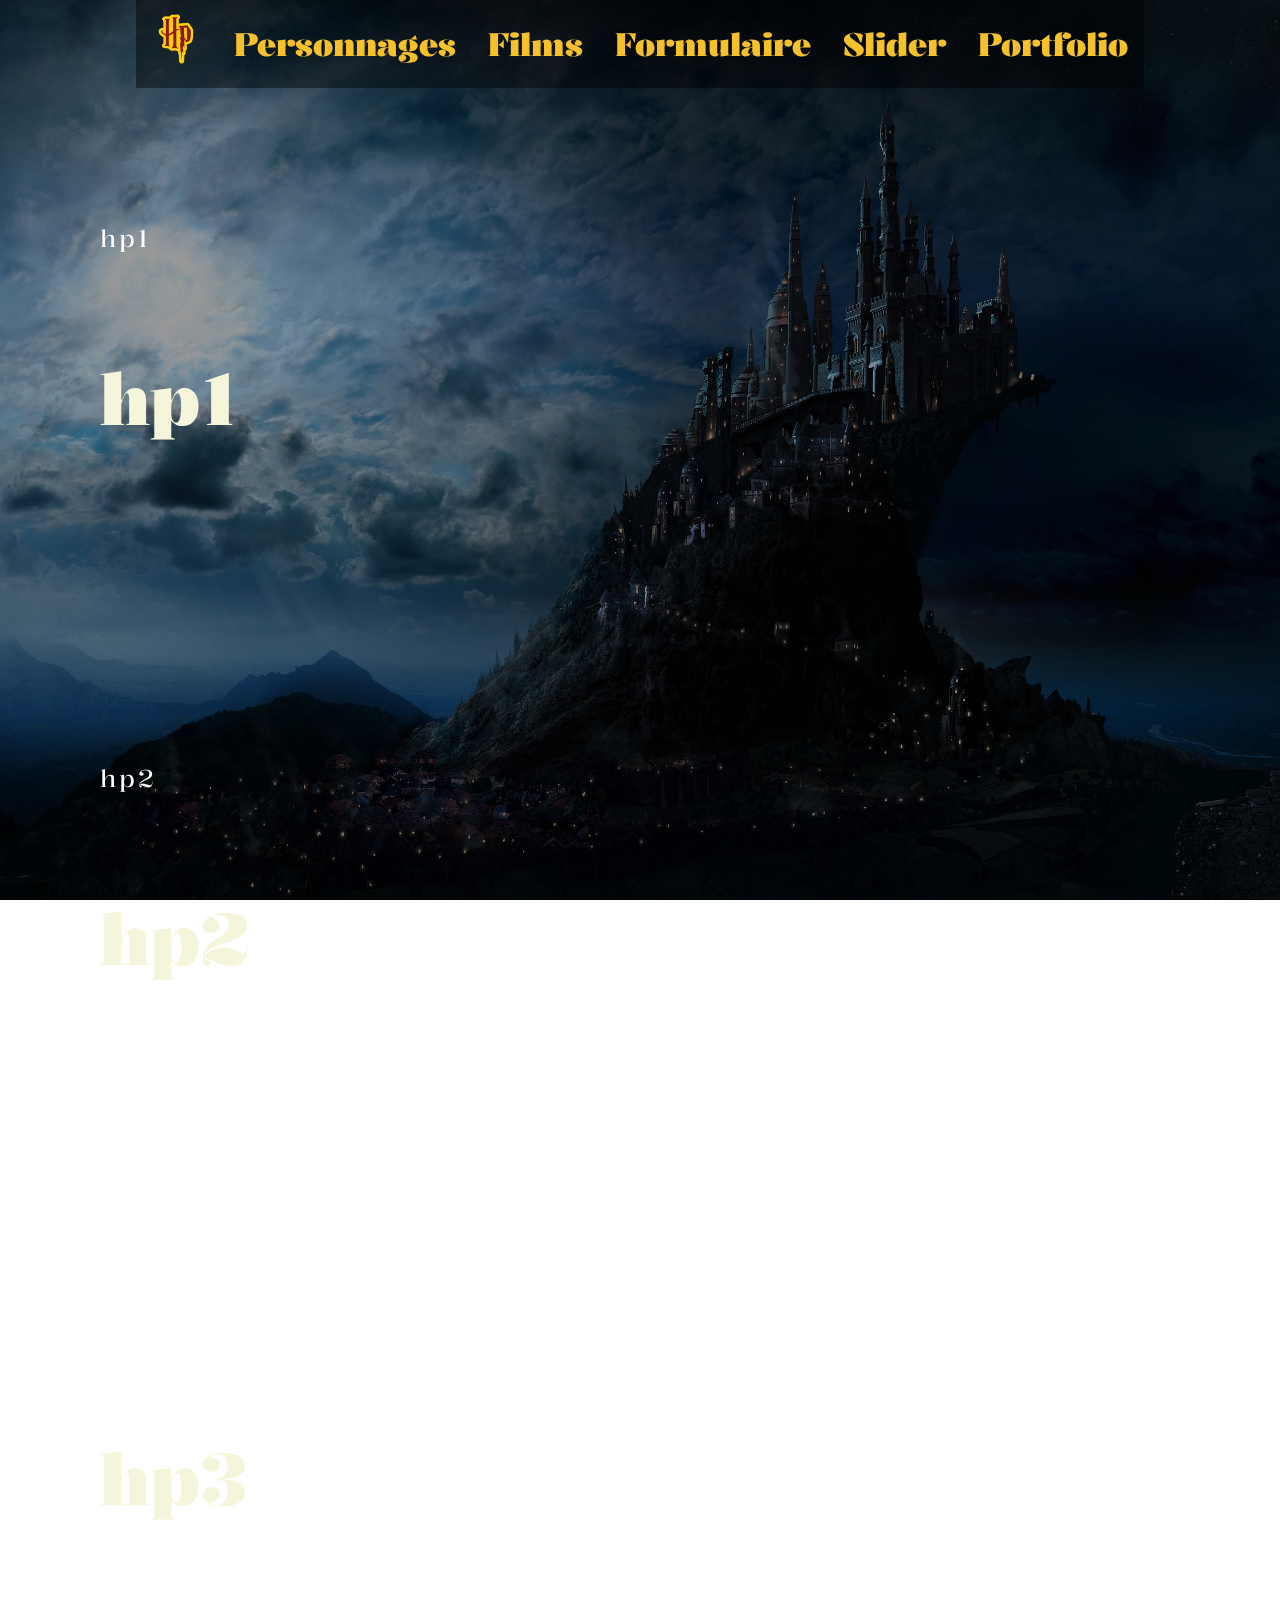
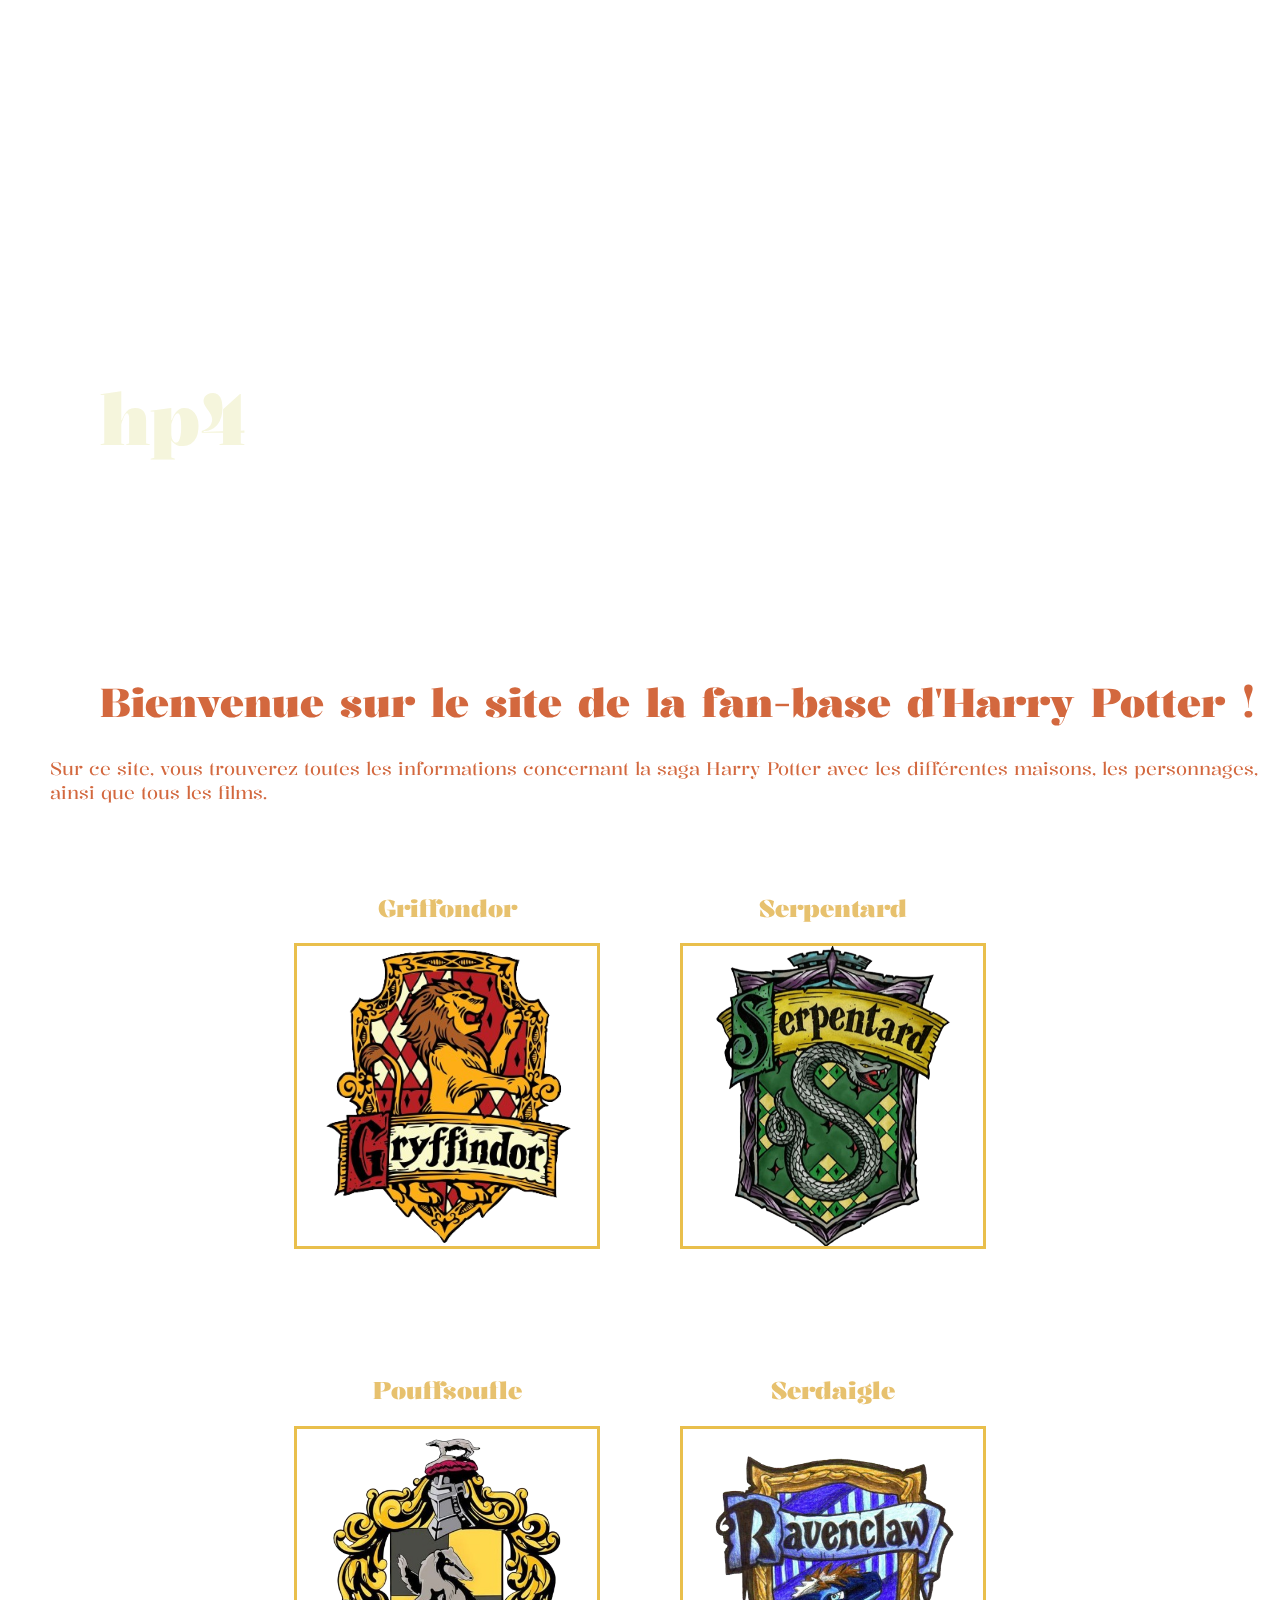
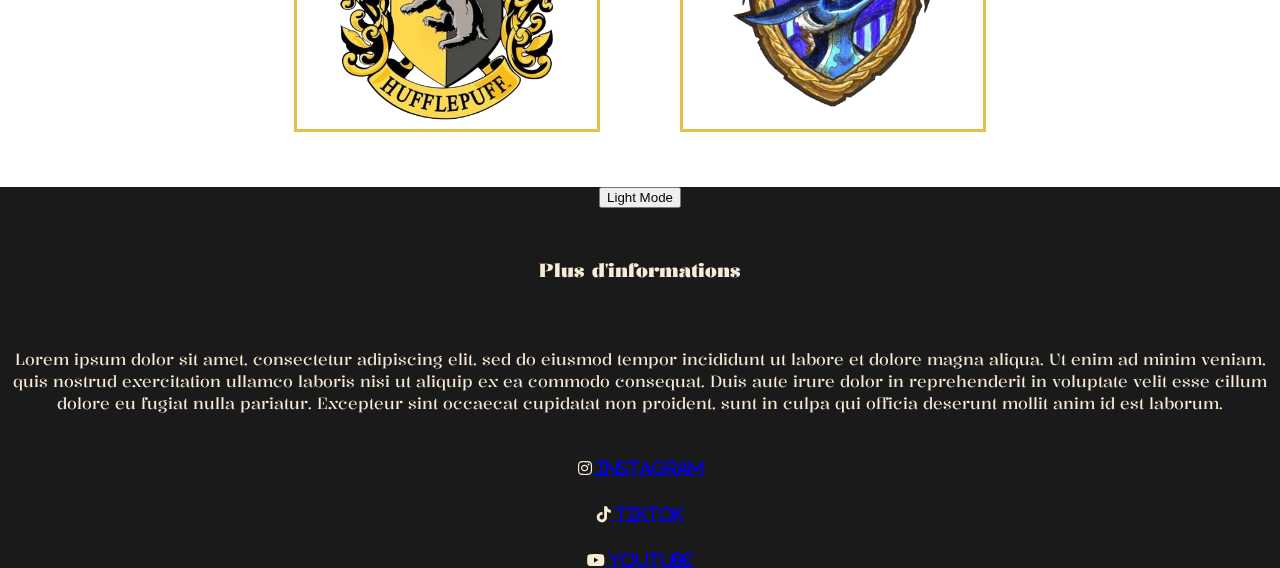
<file: Site/index.html>
<!DOCTYPE html>
<html>
  <head>
    <meta charset="UTF-8" />
    <meta name="viewport" content="width=device-width, initial-scale=1.0" />
    <link rel="stylesheet" href="styles.css" />
    <link rel="stylesheet" href="header.css">
    <link rel="stylesheet" href="https://cdnjs.cloudflare.com/ajax/libs/font-awesome/6.4.2/css/all.min.css">
    <title>Harry Potter</title>
  </head>
  <body>
    <div class="background"></div>


    <header>
      <nav class="navbar">
        <ul class="nav-links">
          <li><a href="index.html"><img src="./images/logo_hp.png" alt="hp" width="50"></a></li>
          <li><a href="personnages.html">Personnages</a></li>
          <li><a href="films.html">Films</a></li>
          <li><a href="formulaire.html">Formulaire</a></li>
          <li><a href="slider.html">Slider</a></li>
          <li><a href="portfolio.html">Portfolio</a></li>
      </nav>
    </header>


    <main>
      <div class="swiper mon-slider">
      <div class="swiper-wrapper">
        <div class="swiper-slide slide-hp1">
          <p class="subtitle">hp1</p>
          <p class="title">hp1</p>
        </div>
        <div class="swiper-slide slide-hp2">
          <p class="subtitle">hp2</p>
          <p class="title">hp2</p>
        </div>
        <div class="swiper-slide slide-hp3">
          <p class="subtitle">hp3</p>
          <p class="title">hp3</p>
        </div>
        <div class="swiper-slide slide-hp4">
          <p class="subtitle">hp4</p>
          <p class="title">hp4</p>
        </div>
      </div>
      <div class="swiper-pagination"></div>
      <div class="swiper-button-prev"></div>
      <div class="swiper-button-next"></div>
    </div>
    <script src="https://cdn.jsdelivr.net/npm/swiper@11/swiper-bundle.min.js"></script>
    <script src="main.js"></script>


      <article class="intro">
        <h1>Bienvenue sur le site de la fan-base d'Harry Potter !</h1>
        <p>Sur ce site, vous trouverez toutes les informations concernant la saga Harry Potter avec les différentes maisons, les personnages, ainsi que tous les films.</p>
      </article>
      <section class="maisons">
        <div>
          <H2>Griffondor</H2>
          <img src="./images/logo_griffondor.png" alt="griffondor"></a>
        </div>
        <div>
          <H2>Serpentard</H2>
          <img src="./images/serpentard-harry-potter-removebg-preview.png" alt="serpentard"></a>
        </div>
      </section>
      <section class="maisons">
        <div>
          <H2>Pouffsoufle</H2>
          <img src="./images/pouffsoufle-removebg-preview.png" alt="pouffsoufle"></a>
        </div>
        <div>
          <H2>Serdaigle</H2>
          <img src="./images/serdaigle-removebg-preview.png" alt="serdaigle"></a>
        </div>
      </section>
    </main>


    <footer>
      <div class="footer-content">
        <button id="theme">Light Mode</button>
        <h3>Plus d'informations</h3>
        <p>Lorem ipsum dolor sit amet, consectetur adipiscing elit, sed do eiusmod tempor incididunt ut labore et dolore magna aliqua. Ut enim ad minim veniam, quis nostrud exercitation ullamco laboris nisi ut aliquip ex ea commodo consequat. Duis aute irure dolor in reprehenderit in voluptate velit esse cillum dolore eu fugiat nulla pariatur. Excepteur sint occaecat cupidatat non proident, sunt in culpa qui officia deserunt mollit anim id est laborum.</p>
          <i class="fa-brands fa-instagram"><a href="https://www.instagram.com/harrypotter/"> Instagram</a></i>
          <i class="fa-brands fa-tiktok"><a href="https://www.tiktok.com/@harrypotter?lang=fr"> Tiktok </a></i>
          <i class="fa-brands fa-youtube"><a href="https://www.youtube.com/@harrypotter"> Youtube</a></i>
        </div>
    </footer>
    <script src="index.js"></script>
  </body>
</html>
</file>
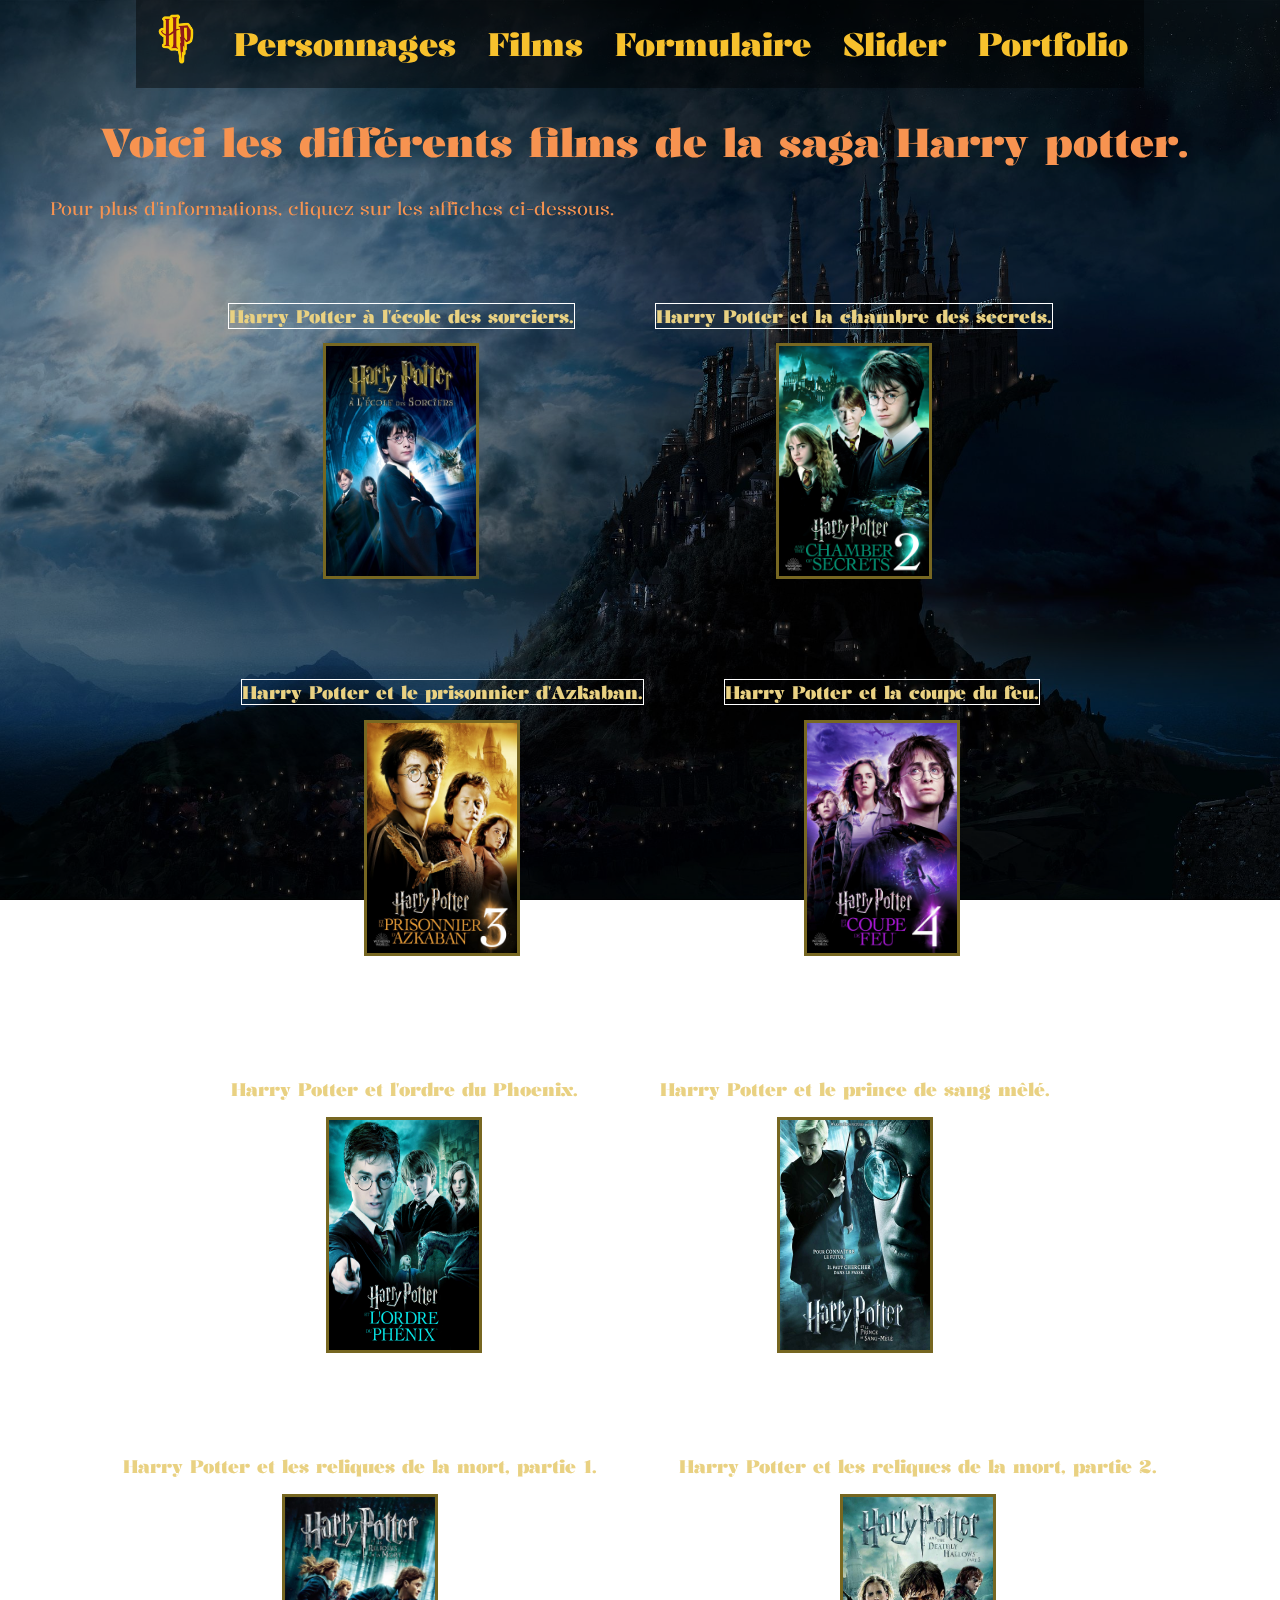
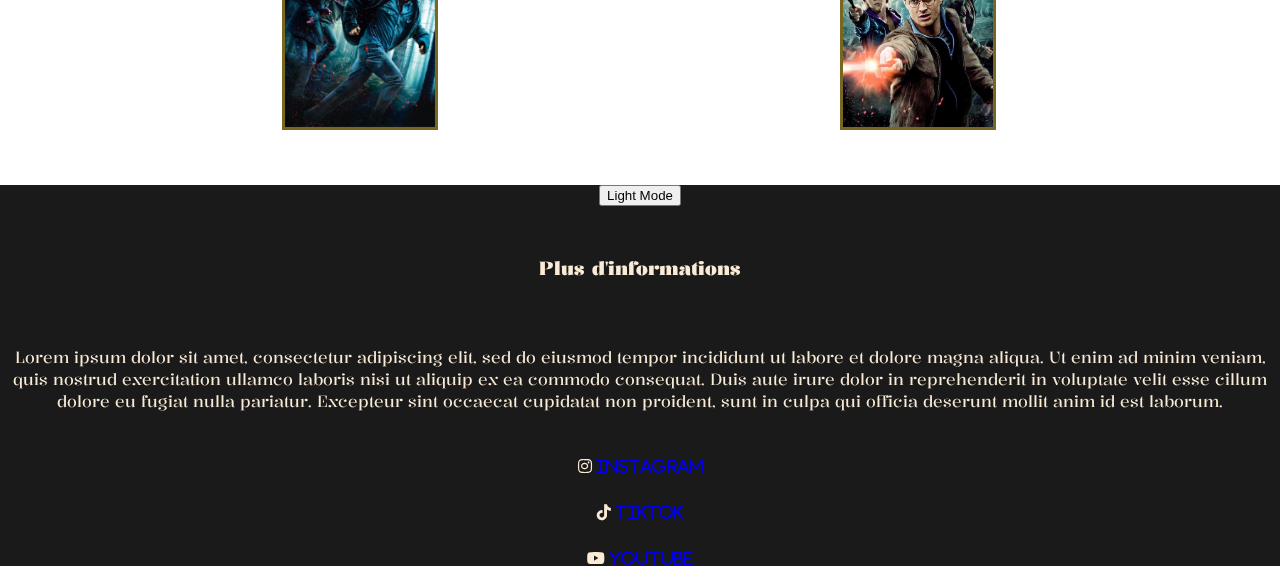
<file: Site/films.html>
<!DOCTYPE html>
<html>
  <head>
    <meta charset="UTF-8" />
    <meta name="viewport" content="width=device-width, initial-scale=1.0" />
    <link rel="stylesheet" href="films.css" />
    <link rel="stylesheet" href="https://cdnjs.cloudflare.com/ajax/libs/font-awesome/6.4.2/css/all.min.css">
    <title>Harry Potter3</title>
  </head>
  <body>
    <div class="background"></div>
    <header>
      <nav class="navbar">
        <ul class="nav-links">
          <li><a href="index.html"><img src="./images/logo_hp.png" alt="hp" width="50"></a></li>
          <li><a href="personnages.html">Personnages</a></li>
          <li><a href="films.html">Films</a></li>
          <li><a href="formulaire.html">Formulaire</a></li>
          <li><a href="slider.html">Slider</a></li>
          <li><a href="portfolio.html">Portfolio</a></li>
      </nav>
    </header>
    <main>
      <article class="intro">
        <h1>Voici les différents films de la saga Harry potter.</h1>
        <p>Pour plus d'informations, cliquez sur les affiches ci-dessous.</p>
      </article>
      <section class="films">
        <div>
          <H2>Harry Potter à l'école des sorciers.</H2>
          <img src="./images/film1.jpg" alt="film1"></a>
        </div>
        <div>
          <H2>Harry Potter et la chambre des secrets.</H2>
          <img src="./images/film2.png" alt="film2"></a>
        </div>
        <div>
          <H2>Harry Potter et le prisonnier d'Azkaban.</H2>
          <img src="./images/film3.jpg" alt="film3"></a>
        </div>
        <div>
          <H2>Harry Potter et la coupe du feu.</H2>
          <img src="./images/film4.jpg" alt="film4"></a>
        </div>
      </section>
      <section class="films">
        <div>
          <H2>Harry Potter et l'ordre du Phoenix.</H2>
          <img src="./images/film5.jpg" alt="film5"></a>
        </div>
        <div>
          <H2>Harry Potter et le prince de sang mêlé.</H2>
          <img src="./images/film6.jpg" alt="film6"></a>
        </div>
        <div>
          <H2>Harry Potter et les reliques de la mort, partie 1.</H2>
          <img src="./images/film7.jpg" alt="film7"></a>
        </div>
        <div>
          <H2>Harry Potter et les reliques de la mort, partie 2.</H2>
          <img src="./images/film8.jpg" alt="film8"></a>
        </div>
      </section>
    </main>
    <footer>
      <div class="footer-content">
        <button id="theme">Light Mode</button>
        <h3>Plus d'informations</h3>
        <p>Lorem ipsum dolor sit amet, consectetur adipiscing elit, sed do eiusmod tempor incididunt ut labore et dolore magna aliqua. Ut enim ad minim veniam, quis nostrud exercitation ullamco laboris nisi ut aliquip ex ea commodo consequat. Duis aute irure dolor in reprehenderit in voluptate velit esse cillum dolore eu fugiat nulla pariatur. Excepteur sint occaecat cupidatat non proident, sunt in culpa qui officia deserunt mollit anim id est laborum.</p>
          <i class="fa-brands fa-instagram"><a href="https://www.instagram.com/harrypotter/"> Instagram</a></i>
          <i class="fa-brands fa-tiktok"><a href="https://www.tiktok.com/@harrypotter?lang=fr"> Tiktok </a></i>
          <i class="fa-brands fa-youtube"><a href="https://www.youtube.com/@harrypotter"> Youtube</a></i>
        </div>
    </footer>
    <script src="index.js"></script>
</body>
</file>
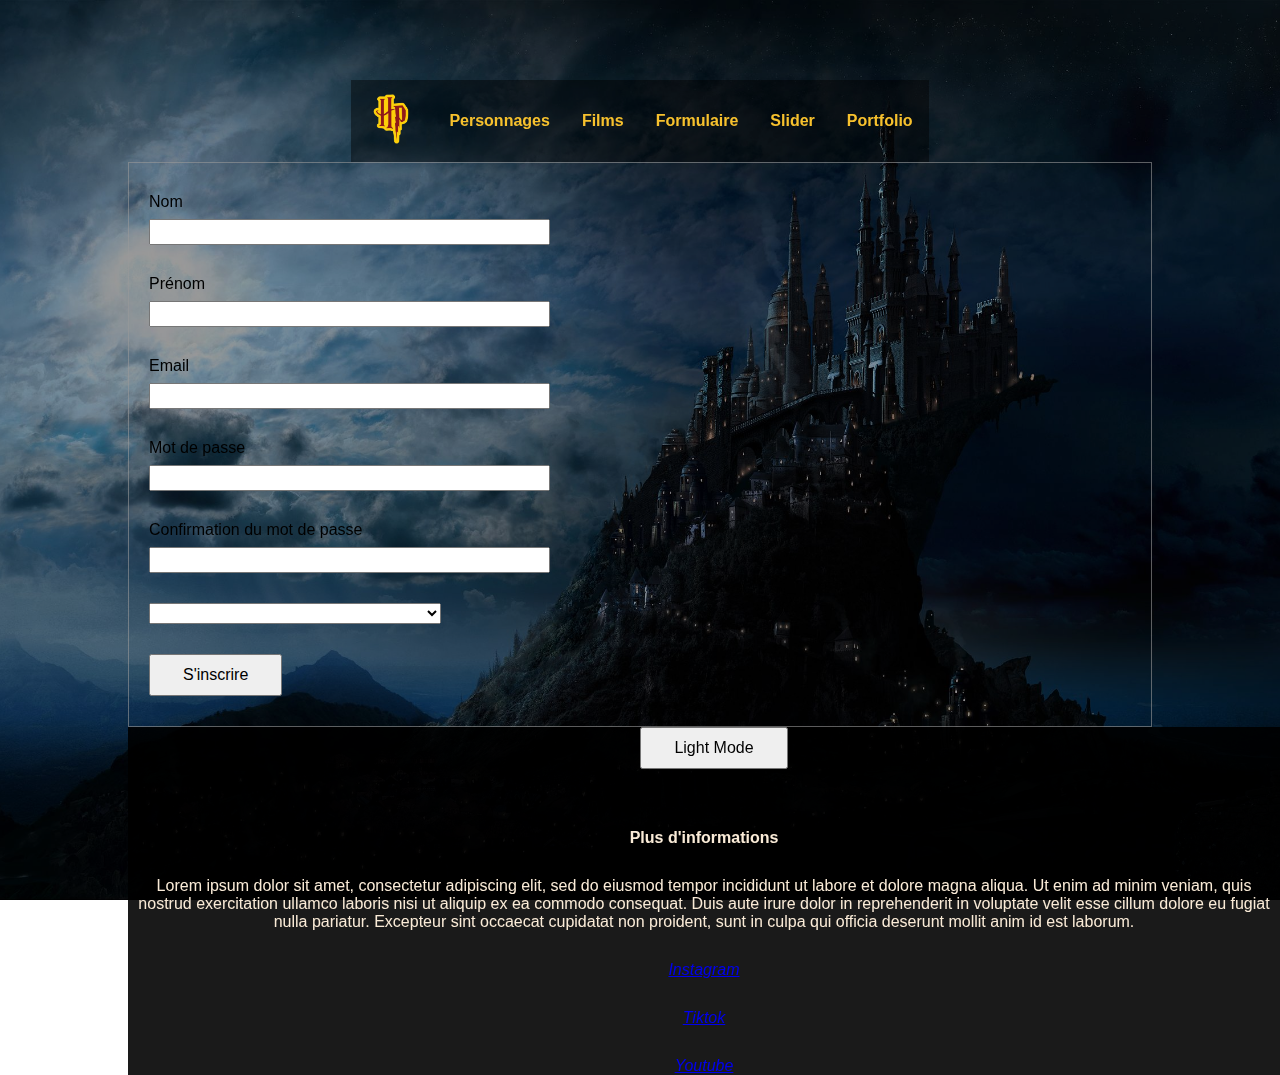
<file: Site/formulaire.html>
<!DOCTYPE html>
<html lang="fr">
<head>
    <meta charset="UTF-8">
    <meta name="viewport" content="width=device-width, initial-scale=1.0">
    <title>Exo</title>
    <link rel="stylesheet" href="formulaire.css">
    <link rel="stylesheet" href="header.css">
</head>
<body>

    <div class="background"></div>

    <header>
      <nav class="navbar">
        <ul class="nav-links">
          <li><a href="index.html"><img src="./images/logo_hp.png" alt="hp" width="50"></a></li>
          <li><a href="personnages.html">Personnages</a></li>
          <li><a href="films.html">Films</a></li>
          <li><a href="formulaire.html">Formulaire</a></li>
          <li><a href="slider.html">Slider</a></li>
          <li><a href="portfolio.html">Portfolio</a></li>
      </nav>
    </header>

    <div class="message-error">
        <ul>

        </ul>
    </div>
    <div class="message-success">
        <p>Formulaire envoyé avec succès !</p>
    </div>
    <form action="" method="post" enctype="multipart/form-data">
        <div>
            <label for="nom">Nom</label>
            <input type="text" name="nom" id="nom">
        </div>
        <div>
            <label for="prenom">Prénom</label>
            <input type="text" name="prenom" id="prenom">
        </div>
        <div>
            <label for="email">Email</label>
            <input type="text" name="email" id="email">
        </div>
        <div>
            <label for="password">Mot de passe</label>
            <input type="password" name="password" id="password">
        </div>
        <div>
            <label for="password2">Confirmation du mot de passe</label>
            <input type="password" name="password2" id="password2">
        </div>
        <div>
            <select name="select" id="select">
                <option value=""></option>
                <option value="Coding">Coding & Digital Innovation</option>
                <option value="Crea">Création & Design</option>
                <option value="3D">3D</option>
                <option value="JV">Jeux Vidéo</option>
                <option value="CDEB">Communication Digitale & E-Business</option>
            </select>
        </div>
        <button type="submit">S'inscrire</button>
    </form>
    <footer>
        <div class="footer-content">
            <button id="theme">Light Mode</button>
            <h3>Plus d'informations</h3>
            <p>Lorem ipsum dolor sit amet, consectetur adipiscing elit, sed do eiusmod tempor incididunt ut labore et dolore magna aliqua. Ut enim ad minim veniam, quis nostrud exercitation ullamco laboris nisi ut aliquip ex ea commodo consequat. Duis aute irure dolor in reprehenderit in voluptate velit esse cillum dolore eu fugiat nulla pariatur. Excepteur sint occaecat cupidatat non proident, sunt in culpa qui officia deserunt mollit anim id est laborum.</p>
            <i class="fa-brands fa-instagram"><a href="https://www.instagram.com/harrypotter/"> Instagram</a></i>
            <i class="fa-brands fa-tiktok"><a href="https://www.tiktok.com/@harrypotter?lang=fr"> Tiktok </a></i>
            <i class="fa-brands fa-youtube"><a href="https://www.youtube.com/@harrypotter"> Youtube</a></i>
        </div>
    </footer>
    <script src="formulaire.js"></script>
    <script src="index.js"></script>
</body>
</html>
</file>
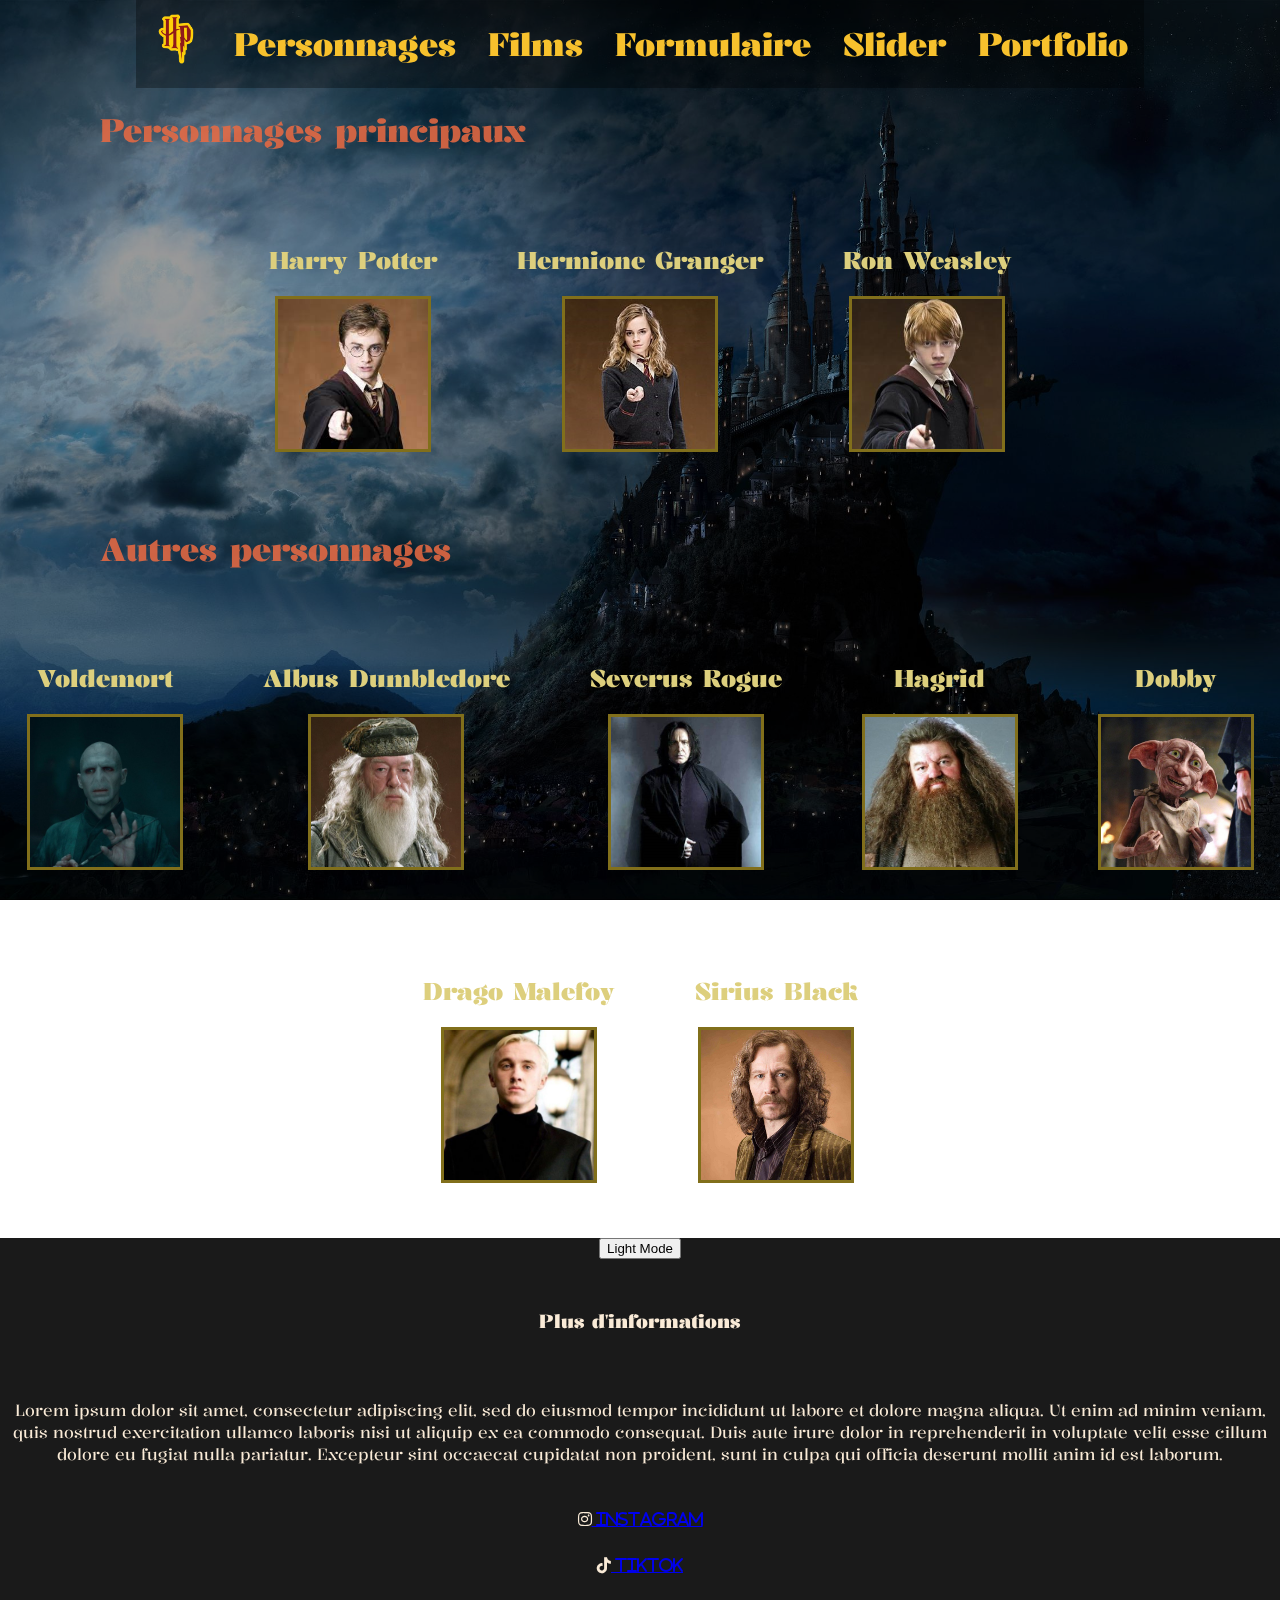
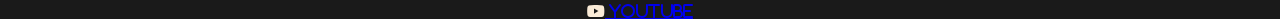
<file: Site/personnages.html>
<!DOCTYPE html>
<html>
  <head>
    <meta charset="UTF-8" />
    <meta name="viewport" content="width=device-width, initial-scale=1.0" />
    <link rel="stylesheet" href="personnages.css" />
    <link rel="stylesheet" href="https://cdnjs.cloudflare.com/ajax/libs/font-awesome/6.4.2/css/all.min.css">
    <title>Harry Potter2</title>
  </head>
  <body>
    <div class="background"></div>
    <header>
      <nav class="navbar">
        <ul class="nav-links">
          <li><a href="index.html"><img src="./images/logo_hp.png" alt="hp" width="50"></a></li>
          <li><a href="personnages.html">Personnages</a></li>
          <li><a href="films.html">Films</a></li>
          <li><a href="formulaire.html">Formulaire</a></li>
          <li><a href="slider.html">Slider</a></li>
          <li><a href="portfolio.html">Portfolio</a></li>
      </nav>
    </header>
    <main>
        <h1>Personnages principaux</h1>
      <section class="personnages">
        <div>
          <H2>Harry Potter</H2>
          <img src="./images/harry.jpg" alt="harry"></a>
        </div>
        <div>
          <H2>Hermione Granger</H2>
          <img src="./images/hermione.jpg" alt="hermione"></a>
        </div>
        <div>
          <H2>Ron Weasley</H2>
          <img src="./images/ron.jpg" alt="ron"></a>
        </div>
      </section>
      <h1>Autres personnages</h1>
      <section class="personnages">
        <div>
          <H2>Voldemort</H2>
          <img src="./images/voldemort.jpg" alt="Voldemort"></a>
        </div>
        <div>
          <H2>Albus Dumbledore</H2>
          <img src="./images/albus.jpg" alt="Albus"></a>
        </div>
        <div>
          <H2>Severus Rogue</H2>
          <img src="./images/rogue.jpg" alt="Severus Rogue"></a>
        </div>
        <div>
          <H2>Hagrid</H2>
          <img src="./images/hagrid.jpg" alt="hagrid"></a>
        </div>
        <div>
          <H2>Dobby</H2>
          <img src="./images/dobby.png" alt="dobby"></a>
        </div>
        <div>
          <H2>Drago Malefoy</H2>
          <img src="./images/drago.jpeg" alt="Drago Malefoy"></a>
        </div>
        <div>
          <H2>Sirius Black</H2>
          <img src="./images/sirius.jpg" alt="Sirius Black"></a>
        </div>
      </section>
    </main>
    <footer>
      <div class="footer-content">
        <button id="theme">Light Mode</button>
        <h3>Plus d'informations</h3>
        <p>Lorem ipsum dolor sit amet, consectetur adipiscing elit, sed do eiusmod tempor incididunt ut labore et dolore magna aliqua. Ut enim ad minim veniam, quis nostrud exercitation ullamco laboris nisi ut aliquip ex ea commodo consequat. Duis aute irure dolor in reprehenderit in voluptate velit esse cillum dolore eu fugiat nulla pariatur. Excepteur sint occaecat cupidatat non proident, sunt in culpa qui officia deserunt mollit anim id est laborum.</p>
          <i class="fa-brands fa-instagram"><a href="https://www.instagram.com/harrypotter/"> Instagram</a></i>
          <i class="fa-brands fa-tiktok"><a href="https://www.tiktok.com/@harrypotter?lang=fr"> Tiktok </a></i>
          <i class="fa-brands fa-youtube"><a href="https://www.youtube.com/@harrypotter"> Youtube</a></i>
        </div>
    </footer>
    <script src="index.js"></script>
  </body>
</html>
</file>
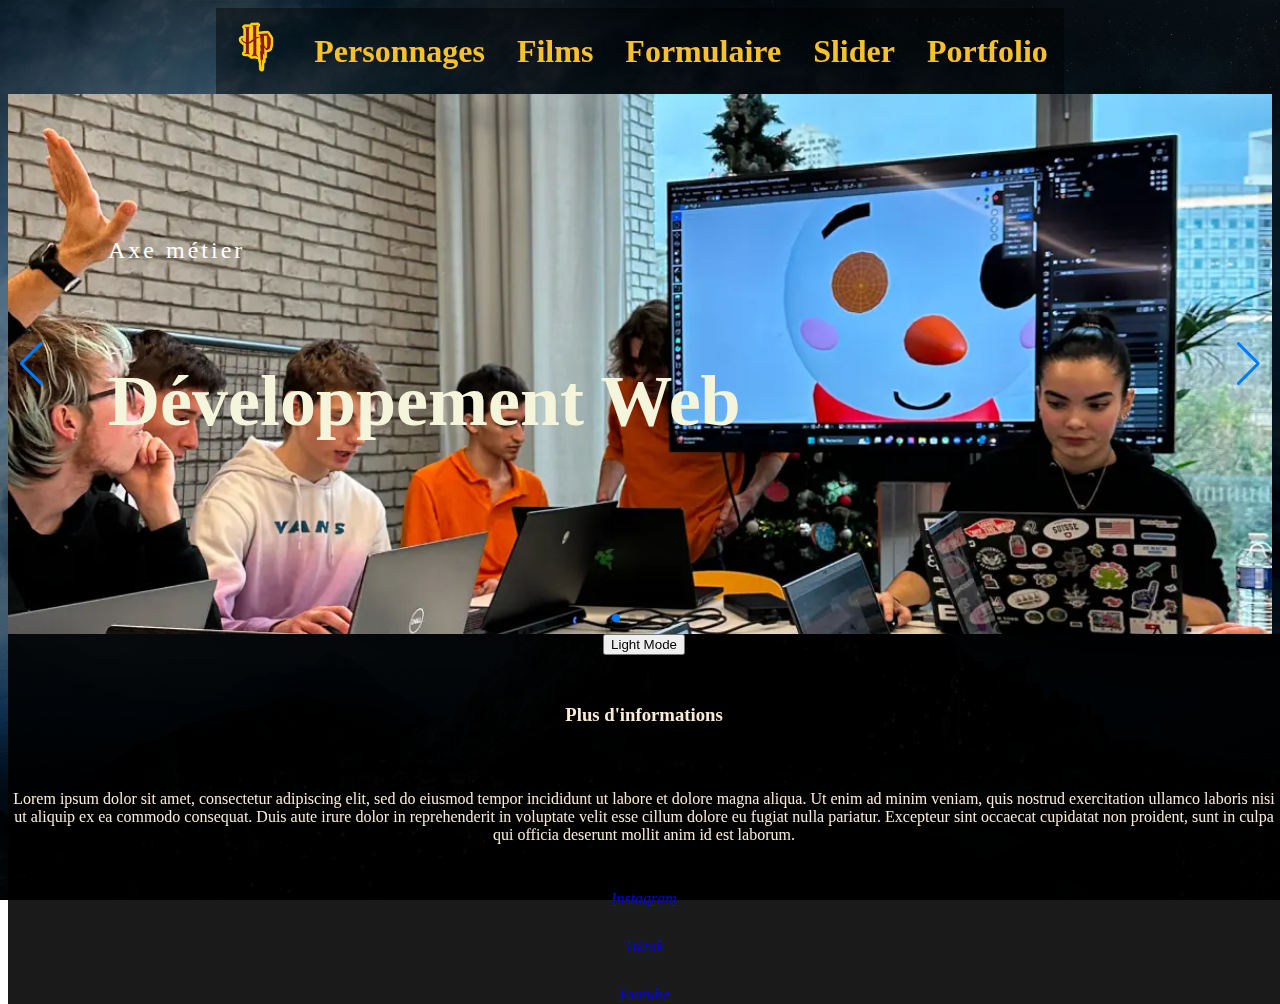
<file: Site/slider.html>
<!DOCTYPE html>
<html lang="en">
  <head>
    <meta charset="UTF-8" />
    <meta name="viewport" content="width=device-width, initial-scale=1.0" />
    <title>javascript</title>
    <link
      rel="stylesheet"
      href="https://cdn.jsdelivr.net/npm/swiper@11/swiper-bundle.min.css"
    />
    <link rel="stylesheet" href="slider.css" />
    <link rel="stylesheet" href="header.css">
  </head>
  <body>

    <div class="background"></div>


    <header>
      <nav class="navbar">
        <ul class="nav-links">
          <li><a href="index.html"><img src="./images/logo_hp.png" alt="hp" width="50"></a></li>
          <li><a href="personnages.html">Personnages</a></li>
          <li><a href="films.html">Films</a></li>
          <li><a href="formulaire.html">Formulaire</a></li>
          <li><a href="slider.html">Slider</a></li>
          <li><a href="portfolio.html">Portfolio</a></li>
      </nav>
    </header>

    <div class="swiper mon-slider">
      <div class="swiper-wrapper">
        <div class="swiper-slide slide-dw">
          <p class="subtitle">Axe métier</p>
          <p class="title">Développement Web</p>
        </div>
        <div class="swiper-slide slide-cd">
          <p class="subtitle">Axe métier</p>
          <p class="title">Création & Design</p>
        </div>
        <div class="swiper-slide slide-cdeb">
          <p class="subtitle">Axe métier</p>
          <p class="title">Communication digitale & E-Business</p>
        </div>
        <div class="swiper-slide ">
          <p class="subtitle">Axe métier</p>
          <p class="title">Animation 3D</p>
        </div>
      </div>
      <div class="swiper-pagination"></div>
      <div class="swiper-button-prev"></div>
      <div class="swiper-button-next"></div>
    </div>
    <footer>
      <div class="footer-content">
        <button id="theme">Light Mode</button>
        <h3>Plus d'informations</h3>
        <p>Lorem ipsum dolor sit amet, consectetur adipiscing elit, sed do eiusmod tempor incididunt ut labore et dolore magna aliqua. Ut enim ad minim veniam, quis nostrud exercitation ullamco laboris nisi ut aliquip ex ea commodo consequat. Duis aute irure dolor in reprehenderit in voluptate velit esse cillum dolore eu fugiat nulla pariatur. Excepteur sint occaecat cupidatat non proident, sunt in culpa qui officia deserunt mollit anim id est laborum.</p>
          <i class="fa-brands fa-instagram"><a href="https://www.instagram.com/harrypotter/"> Instagram</a></i>
          <i class="fa-brands fa-tiktok"><a href="https://www.tiktok.com/@harrypotter?lang=fr"> Tiktok </a></i>
          <i class="fa-brands fa-youtube"><a href="https://www.youtube.com/@harrypotter"> Youtube</a></i>
        </div>
    </footer>
    <script src="index.js"></script>
    <script src="https://cdn.jsdelivr.net/npm/swiper@11/swiper-bundle.min.js"></script>
    <script src="slider.js"></script>
  </body>
</html>
</file>
<file: Site/styles.css>
@import url("https://fonts.googleapis.com/css2?family=Kalnia&family=Preahvihear&display=swap");

body {
  font-family: "Kalnia", serif;
  margin: 0;
}

.maisons {
  display: flex;
  flex-wrap: wrap;
  gap: 30px;
  justify-content: center;
  align-items: center;
  text-align: center;
  gap: 80px;
  padding-bottom: 50px;
  padding-top: 50px;
  color: rgb(231, 193, 110);
}

.maisons img {
  height: 300px;
  width: 300px;
  border: solid 3px rgb(233, 191, 76);
}

.intro {
  color: rgb(211, 104, 62);
  padding-left: 50px;
}

.intro h1 {
  padding-left: 50px;
  font-size: 40px;
}

.intro p {
  font-size: 18px;
}

@media screen and (max-width: 600px) {
  /* .background{
    width: 100px;
    height: auto;
  } */
  .maisons {
    width: 400px;
    height: auto;
  }
}

/* SLIDER*/
.swiper-slide {
  height: 60vh;
  display: flex;
  justify-content: center;
  align-items: flex-start;
  flex-direction: column;
  font-size: 10px;
}

.title {
  font-weight: bold;
  font-size: 72px;
  color: beige;
  padding-left: 100px;
}

.subtitle {
  letter-spacing: 3px;
  font-size: 24px;
  color: white;
  padding-left: 100px;
}

.slide-dw {
  background-image: url("./DW.webp");
  background-size: cover;
}

.slide-cd {
  background-image: url("./CD.webp");
  background-size: cover;
}

.slide-cdeb {
  background-image: url("./CDEB.webp");
  background-size: cover;
}
</file>
<file: Site/header.css>
@import url(footer.css);

.background {
    background-image: url(./images/decorr.jpeg);
    background-position: center;
    background-repeat: no-repeat;
    background-size: cover;
    position: fixed;
    top: 0;
    left: 0;
    right: 0;
    bottom: 0;
    filter: blur(2px);
    filter: brightness(0.6);
    z-index: -1;
}

.navbar {
    background-color: rgba(0, 0, 0, 0.438);
    overflow: hidden;
    font-size: 200%;
}

.navbar .nav-links {
    display: flex;
    align-items: center;
}

.nav-links {
    list-style-type: none;
    margin: 0;
    padding: 0;
}

.nav-links li {
    float: left;
}

.nav-links li a {
    display: block;
    color: rgb(247, 193, 45);
    text-align: center;
    padding: 14px 16px;
    text-decoration: none;
    font-weight: bold;
}

.nav-links li a:hover {
    background-color: rgba(247, 193, 45, 0.212);
    color: rgb(247, 193, 45);
    text-decoration: underline;
}

header {
    display: flex;
    flex-wrap: wrap;
    gap: 30px;
    justify-content: space-evenly;
}
</file>
<file: Site/films.css>
@import url("https://fonts.googleapis.com/css2?family=Kalnia&family=Preahvihear&display=swap");

body {
  font-family: "Kalnia", serif;
  margin: 0;
}

.background {
  background-image: url(./images/decorr.jpeg);
  background-position: center;
  background-repeat: no-repeat;
  background-size: cover;
  position: fixed;
  top: 0;
  left: 0;
  right: 0;
  bottom: 0;
  filter: blur(2px);
  filter: brightness(0.6);
  z-index: -1;
}

.navbar {
  background-color: rgba(0, 0, 0, 0.438);
  overflow: hidden;
  font-size: 200%;
}

.navbar .nav-links{
  display: flex;
  align-items: center;
}

.nav-links {
  list-style-type: none;
  margin: 0;
  padding: 0;
}

.nav-links li {
  float: left;
}

.nav-links li a {
  display: block;
  color: rgb(247, 193, 45);
  text-align: center;
  padding: 14px 16px;
  text-decoration: none;
  font-weight: bold;
}

.nav-links li a:hover {
  background-color: rgba(247, 193, 45, 0.212);
  color: rgb(247, 193, 45);
  text-decoration: underline;
}

header {
  display: flex;
  flex-wrap: wrap;
  gap: 30px;
  justify-content: space-evenly;
}

.films {
  display: flex;
  flex-wrap: wrap;
  gap: 30px;
  justify-content: center;
  align-items: center;
  text-align: center;
  gap: 80px;
  padding-bottom: 50px;
  padding-top: 50px;
  color: rgb(233, 209, 130);
  padding-left: 50px;
  padding-right: 50px;
}

.films img {
  height: 230px;
  width: 150px;
  border: solid 3px rgb(119, 103, 33);
}

.films h2 {
  border: solid 1px white;
  font-size: 18px;
}

.intro {
  color: rgb(247, 147, 80);
  padding-left: 50px;
}

.intro h1 {
  padding-left: 50px;
  font-size: 40px;
}

.intro p {
  font-size: 18px;
}

footer {
  position: absolute;
  background-color: rgba(0, 0, 0, 0.897);
}

.footer-content {
  display: flex;
  flex-wrap: wrap;
  gap: 30px;
  align-items: center;
  justify-content: center;
  flex-direction: column;
  text-align: center;
  color: antiquewhite;
}
</file>
<file: Site/formulaire.css>
* {
    font-size: 16px;
    font-family: sans-serif;
    margin: 0;
  }
  
  body {
    width: 80%;
    margin: 80px auto;
  }
  
  form{
    border:1px solid rgba(153, 153, 153, 0.6)
  }
  
  form>div{
    margin: 30px 20px;
  }
  
  label{
    display: block;
    margin-bottom: 8px;
  }
  
  input{
    height: 20px;
    width: 40%;
  }
  
  button{
    margin-left: 20px;
    margin-bottom: 30px;
    padding: 10px 32px;
    cursor: pointer;
  }
  
  .message-error{
    border: 1px solid rgb(212, 42, 0);
    color: rgb(212, 42, 0);
    background-color: rgba(212, 42, 0, 0.4);
    padding: 16px 32px;
    margin-bottom: 20px;
    display: none;
  }
  
  .message-error.visible{
    display: block;
  }
  
  .message-success{
    border: 1px solid rgb(81, 150, 2);
    color: rgb(81, 150, 2);
    background-color: rgba(113, 212, 0, 0.4);
    padding: 16px 32px;
    margin-bottom: 20px;
    display: none;
  }
  
  .message-success.visible {
    display: block;
  }
  
  .success{
    border: 1px solid rgb(81, 150, 2);
    background-color: rgba(113, 212, 0, 0.4);
  }
</file>
<file: Site/personnages.css>
@import url('https://fonts.googleapis.com/css2?family=Kalnia&family=Preahvihear&display=swap');

body {
  font-family: 'Kalnia', serif;
  margin: 0;
}

.background {
  background-image: url(./images/decorr.jpeg);
  background-position: center;
  background-repeat: no-repeat;
  background-size: cover;
  position: fixed;
  top: 0;
  left: 0;
  right: 0;
  bottom: 0;
  filter: blur(2px);
  filter: brightness(0.6);
  z-index: -1;
}

.navbar {
  background-color:rgba(0, 0, 0, 0.329);
  overflow:hidden;
  font-size:200%;
}

.navbar .nav-links{
  display: flex;
  align-items: center;
}

.nav-links {
  list-style-type: none;
  margin: 0;
  padding: 0;
}

.nav-links li {
  float: left;
}

.nav-links li a {
  display: block;
  color: rgb(247, 193, 45);
  text-align: center;
  padding: 14px 16px;
  text-decoration: none;
  font-weight: bold;
}

.nav-links li a:hover {
  background-color:rgba(247, 193, 45, 0.212);
  color: rgb(247, 193, 45);
  text-decoration: underline;
}

header{
  display: flex;
  flex-wrap: wrap;
  gap: 30px;
  justify-content: space-evenly;
}

.personnages{
  display: flex;
  flex-wrap: wrap;
  gap: 30px;
  justify-content: center;
  align-items: center;
  text-align: center;
  gap: 80px;
  padding-bottom: 50px;
  padding-top: 50px;
  color: rgb(221, 207, 125);
}

.personnages img {
  height: 150px;
  width: 150px;
  border: solid 3px rgb(129, 111, 27)
}

main h1{
  display: flex;
  flex-wrap: wrap;
  gap: 30px;
  padding-left : 100px;
  color: rgba(233, 105, 66, 0.863);
  font-weight: bold;
}

footer{
    position: absolute;
    background-color:rgba(0, 0, 0, 0.897);
}

.footer-content{
    display: flex;
    flex-wrap: wrap;
    gap: 30px;
    align-items: center;
    justify-content: center;
    flex-direction: column;
    text-align: center;
    color: antiquewhite;
}
</file>
<file: Site/slider.css>
.swiper-slide {
    height: 60vh;
    display: flex;
    justify-content: center;
    align-items: flex-start;
    flex-direction: column;
    font-size: 10px;
  }
  
  .title{
    font-weight: bold;
    font-size: 72px;
    color: beige;
    padding-left: 100px;
  }
  
  .subtitle{
    letter-spacing: 3px;
    font-size: 24px;
    color: white;
    padding-left: 100px;
  }
  
  .slide-dw{
    background-image: url('./images/DW.webp');
    background-size: cover;
  }
  
  .slide-cd{
    background-image: url('./images/CD.webp');
    background-size: cover;
  }
  
  .slide-cdeb{
    background-image: url('./images/CDEB.webp');
    background-size: cover;
  }
</file>
